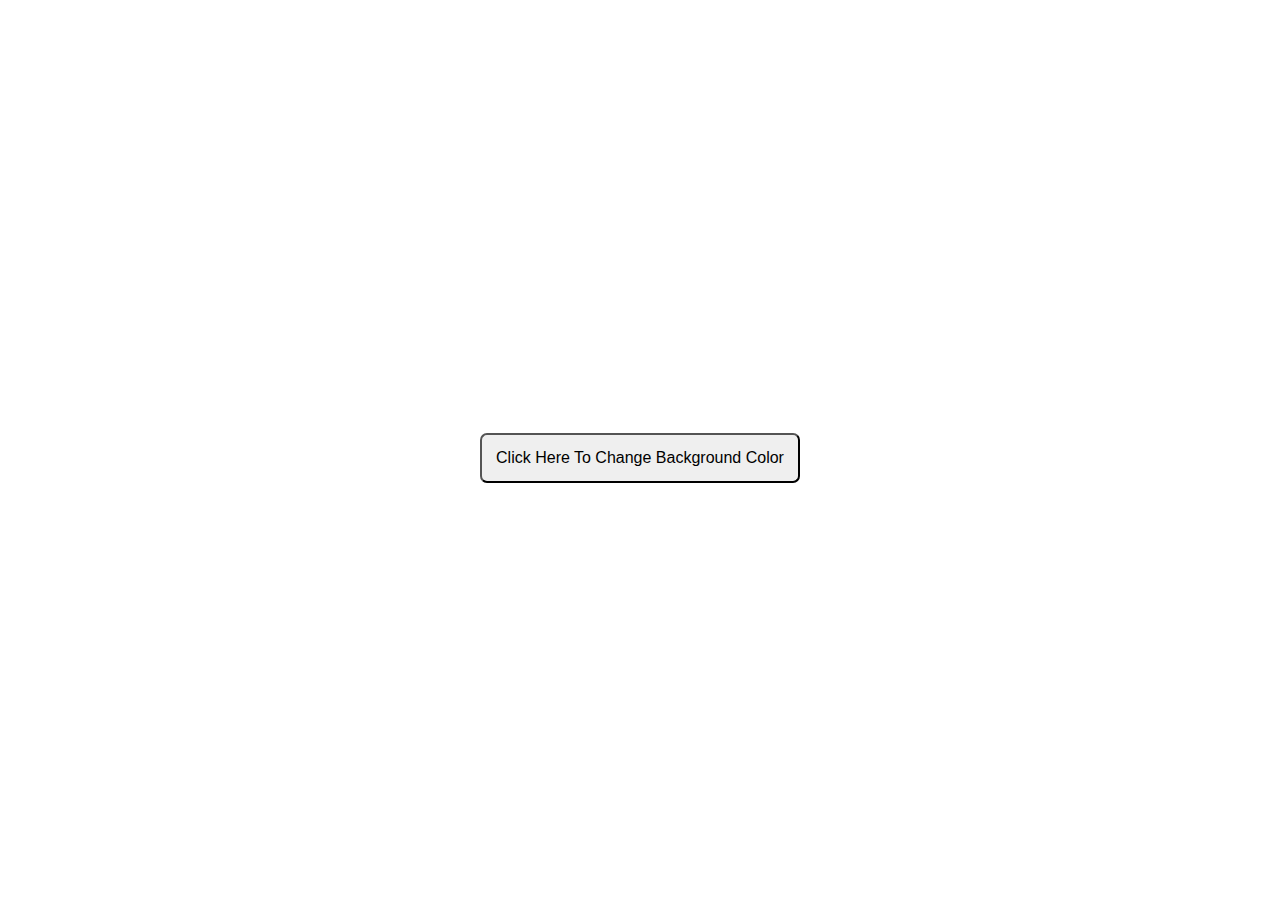
<file: Change Background Color/index.html>
<!DOCTYPE html>
<html lang="en" dir="ltr">
  <head>
    <meta charset="utf-8">
    <title>Background Change color</title>
    <link href="style.css" type="text/css" rel="stylesheet">
  </head>
  <body>

<button type="button" name="button" class="btnClass">Click here to change Background Color</button>

  <script src="script.js" type="text/javascript"></script>
  </body>
</html>
</file>
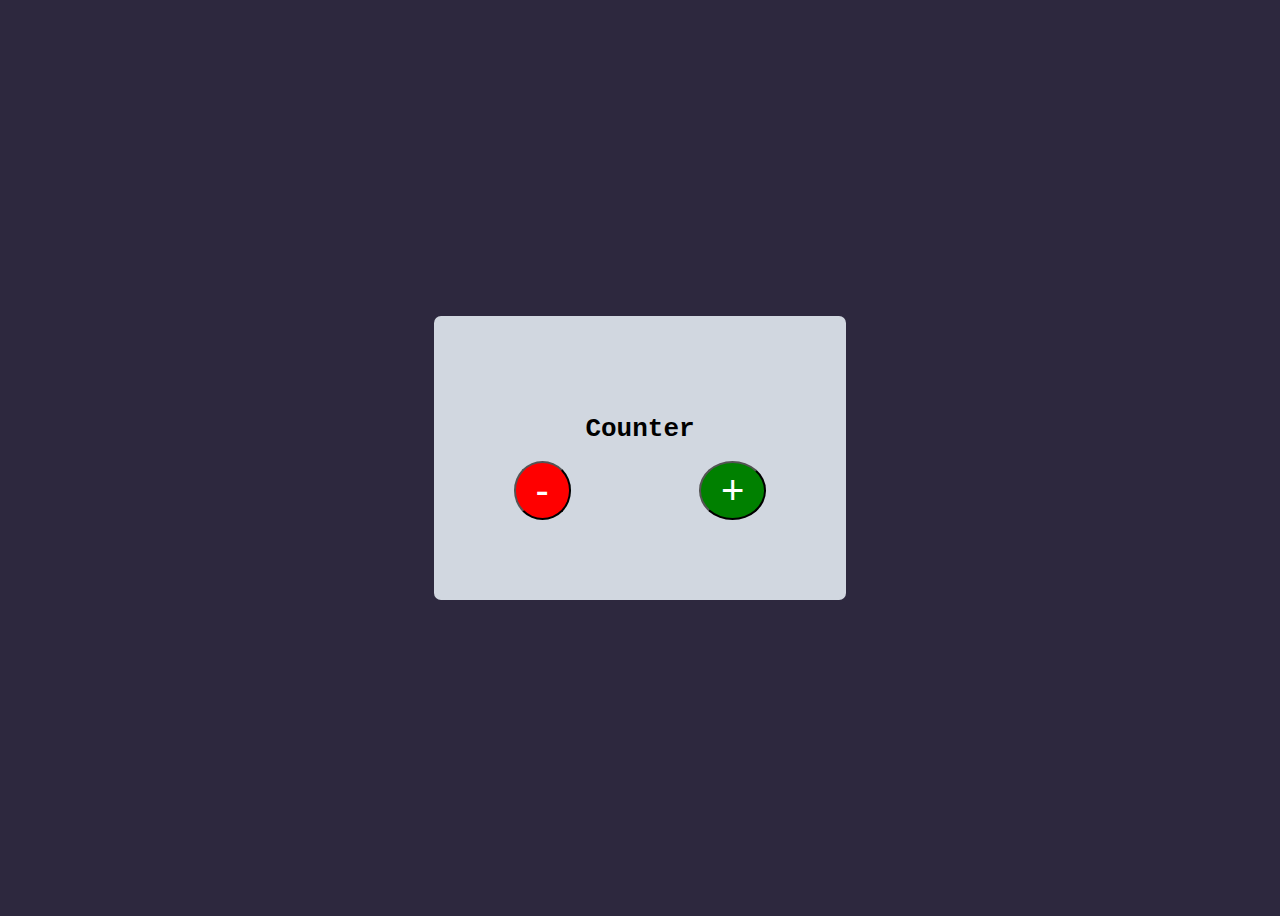
<file: Counter/index.html>
<!DOCTYPE html>
<html lang="en" dir="ltr">
  <head>
    <meta charset="utf-8">
    <title></title>
    <link rel="stylesheet" href="style.css">
  </head>
  <body>
<div class="container">
<h1>Counter</h1>
<h1 id="count"></h1>
<div id="btns">
  <button type="button" id="decrease">-</button>
  <button type="button" id="increase">+</button>
</div>
</div>

<script src="script.js" type="text/javascript"></script>
  </body>
</html>
</file>
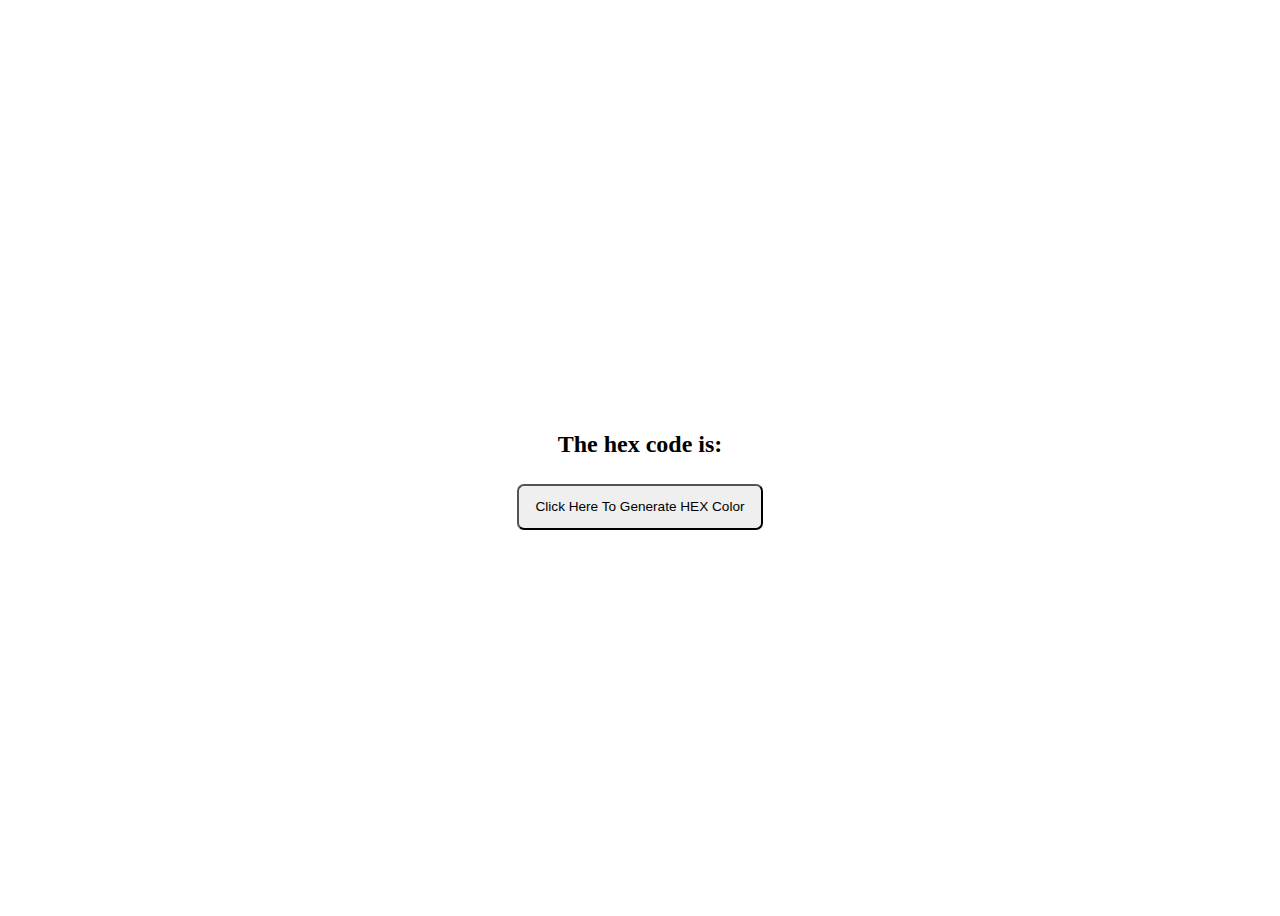
<file: Create Hex Color/index.html>
<!DOCTYPE html>
<html lang="en" dir="ltr">
  <head>
    <meta charset="utf-8">
    <title>Create Hex Color</title>
    <link href="style.css" type="text/css" rel="stylesheet">
  </head>
  <body>
<div class="container">
  <h2 class="heading">The hex code is: <span class="hex"></span></h2>
  <button type="button" class="colorBtn">Click here to generate HEX color</button>
</div>
<script src="script.js" type="text/javascript"></script>
  </body>
</html>
</file>
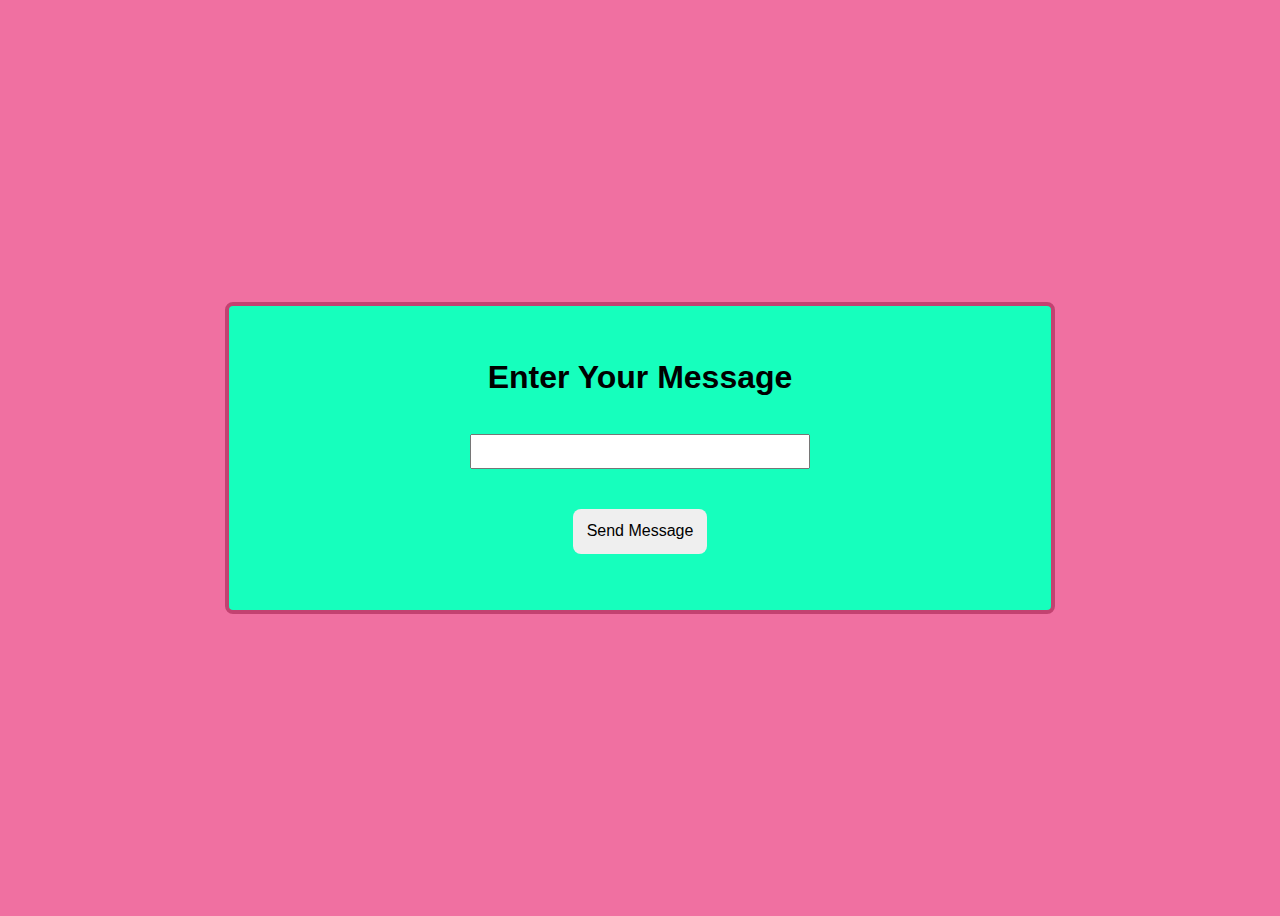
<file: Message/index.html>
<!DOCTYPE html>
<html lang="en" dir="ltr">
  <head>
    <meta charset="utf-8">
    <title>Messanger</title>
    <link rel="stylesheet" href="style.css">
  </head>
  <body>
<div class="container">
  <h1>Enter your message</h1>
  <input type="text" id="msgIn">
  <button type="button" id="msgBtn">Send Message</button>
  <h3 id="msgOut"></h3>
</div>

<script src="script.js" type="text/javascript"></script>
  </body>
</html>
</file>
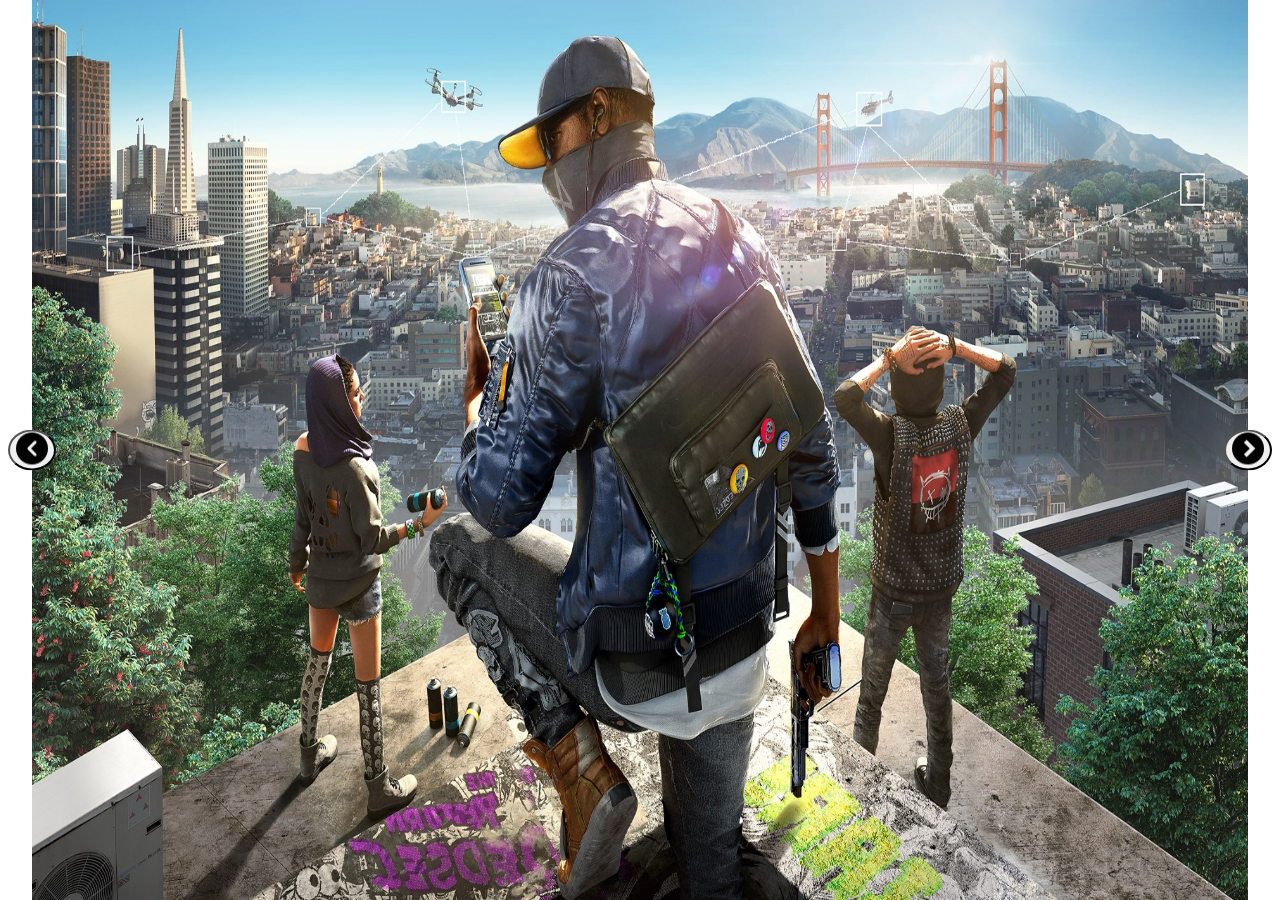
<file: Picture Slider/index.html>
<!DOCTYPE html>
<html lang="en" dir="ltr">
  <head>
    <meta charset="utf-8">
    <title>Image Slider</title>
    <link rel="stylesheet" href="style.css">
  </head>
  <body>
<div class="images">
  <button type="button" name="button" class="btn prevBtn"><img src="img/back.png"></button>
  <button type="button" name="button" class="btn nextBtn"><img src="img/forward.png"></button>
</div>

<script src="script.js" type="text/javascript"></script>
  </body>
</html>
</file>
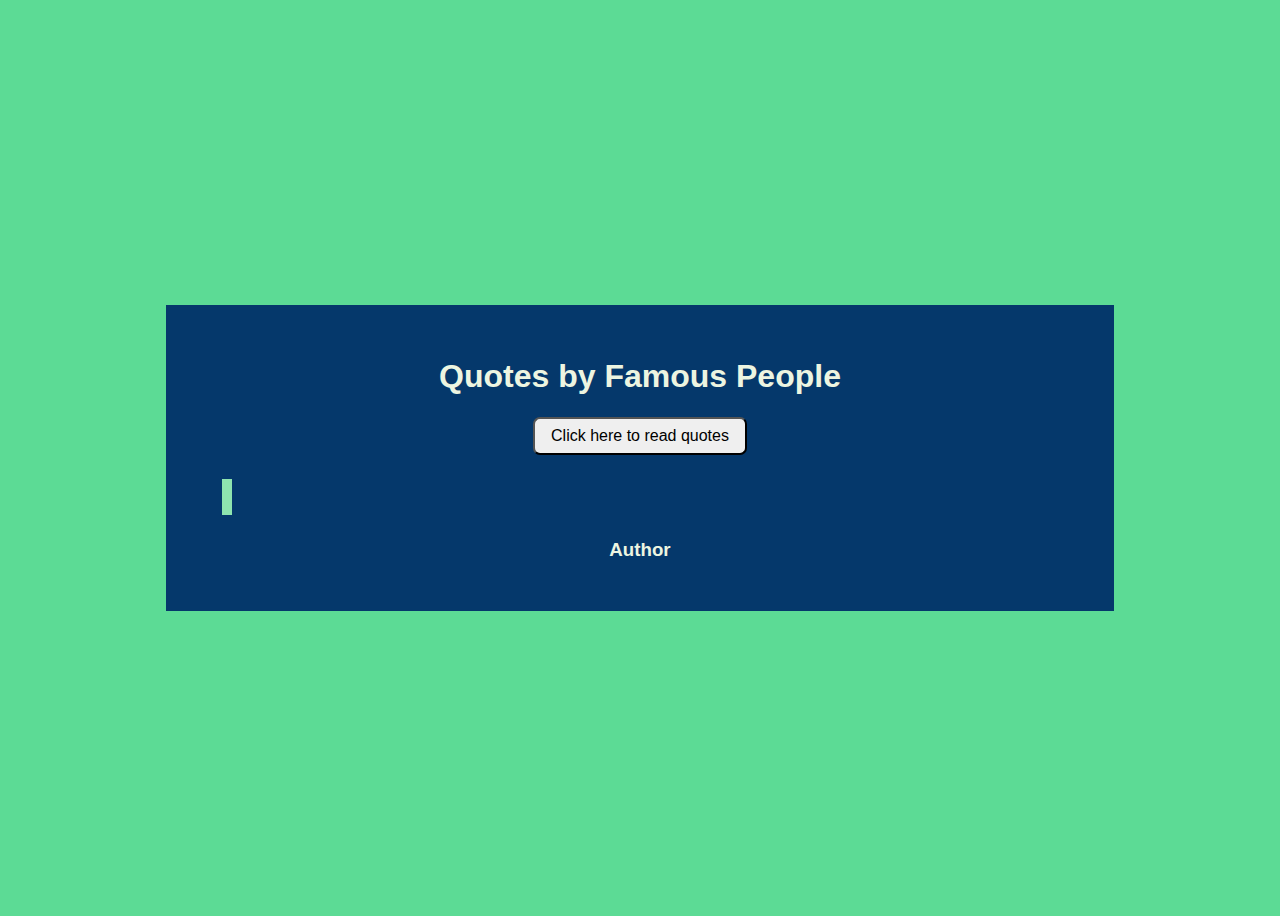
<file: Quotes/index.html>
<!DOCTYPE html>
<html lang="en" dir="ltr">
  <head>
    <meta charset="utf-8">
    <title>Quotes</title>
    <link rel="stylesheet" href="style.css">
  </head>
  <body>
    <div class="container">
      <h1>Quotes by Famous People</h1>
      <button type="button" name="button" id="quoteBtn">Click here to read quotes</button>

      <blockquote>
      <h2 id="quotes"></h2>
      </blockquote>

      <h3 id="authors">Author</h3>
    </div>

<script src="script.js" type="text/javascript"></script>
  </body>
</html>
</file>
<file: Change Background Color/style.css>
body{
  display: flex;
  height: 100vh;
  width: auto;
  justify-content: center;
  align-items: center;
}
.btnClass{
  padding: .85rem .85rem;
  border-radius: 7px;
  font-size: 1rem;
  text-transform: capitalize;
  outline: none;
}
</file>
<file: Counter/style.css>
body{
  display: flex;
  height: 100vh;
  background: #2D283E;
  justify-content: center;
  align-items: center;
  font-family: monospace;
  font-weight: 400;
}
.container{
  text-align: center;
  background: #d1d7e0;
  flex: 0 0 20%;
  padding: 5rem;
  border-radius: 7px;
}
#btns #decrease{
  border-radius: 100%;
  outline: none;
  background: red;
  color: #fff;
  font-size: 40px;
  padding: 5px 20px 5px 20px;
  float: left;
}
#btns #increase{
  border-radius: 100%;
  outline: none;
  background: green;
  color: #fff;
  float: right;
  font-size: 40px;
  padding: 5px 20px 5px 20px;
}
</file>
<file: Create Hex Color/style.css>
body{
  display: flex;
  min-height: 100vh;
  justify-content: center;
  align-items: center;
}
.container{
  text-align: center;
}
.colorBtn{
  padding: .85rem 1rem;
  border-radius: 7px;
  outline: none;
  font-size: .85rem;
  text-transform: capitalize;
}
.hex{
  font-size: 50px;
}
</file>
<file: Message/style.css>
body{
  display: flex;
  height: 100vh;
  align-items: center;
  justify-content: center;
  background: #f070a1;
  font-family: sans-serif;
}
.container{
  background: #16ffbd;
  padding: 2rem;
  border: 4px solid #c34271;
  border-radius: 8px;
  flex: 0 0 60%;
  text-align: center;
}
.container h1{
  text-transform: capitalize;
}
input[type=text]{
  padding: .5rem;
  margin: 1rem;
  width: 20rem;
}
#msgBtn{
  display: block;
  margin: 1.5rem auto;
  font-size: 1rem;
  padding: .85rem;
  border-radius: 8px;
  outline: none;
  border: none;
}
#msgBtn:hover{
  background: #439F76;
  color: #fff;
}
input[type=text]:focus{
  box-shadow: 0 0 10px #12C998;
}
</file>
<file: Picture Slider/style.css>
body{
  display: flex;
  height: 100vh;
  justify-content: center;
  padding: 0;
  margin: 0;
}
.images{
  background: url('img/bcg-0.jpeg');
  background-size: 100% 100%;
  flex: 0 0 95%;
  height: 100%;
  position: relative;
}
.btn{
  border-radius: 100%;
  outline: none;
}
.btn:hover{
  background: green;
}
.nextBtn{
  position: absolute;
  top: 50%;
  right: 0;
  transform: translate(50%,-50%);
}
.prevBtn{
  position: absolute;
  top: 50%;
  left: 0;
  transform: translate(-50%,-50%);
}
</file>
<file: Quotes/style.css>
body{
  display: flex;
  height: 100vh;
  justify-content: center;
  align-items: center;
  background: #5CDB95;
  color: #EDF5E1;
  font-family: 'calibri',sans-serif ;
  font-weight: 400;
}
.container{
  text-align: center;
  background: #05386B;
  padding: 2rem;
  flex: 0 0 70%;
}
#quoteBtn{
  font-size: 1rem;
  padding: 0.50rem 1rem;
  border-radius: 7px;
  outline: none;
}
blockquote{
  margin: 1.5rem;
  padding: 0.5rem;
  border-left: 10px solid #8EE4AF;
}
</file>
